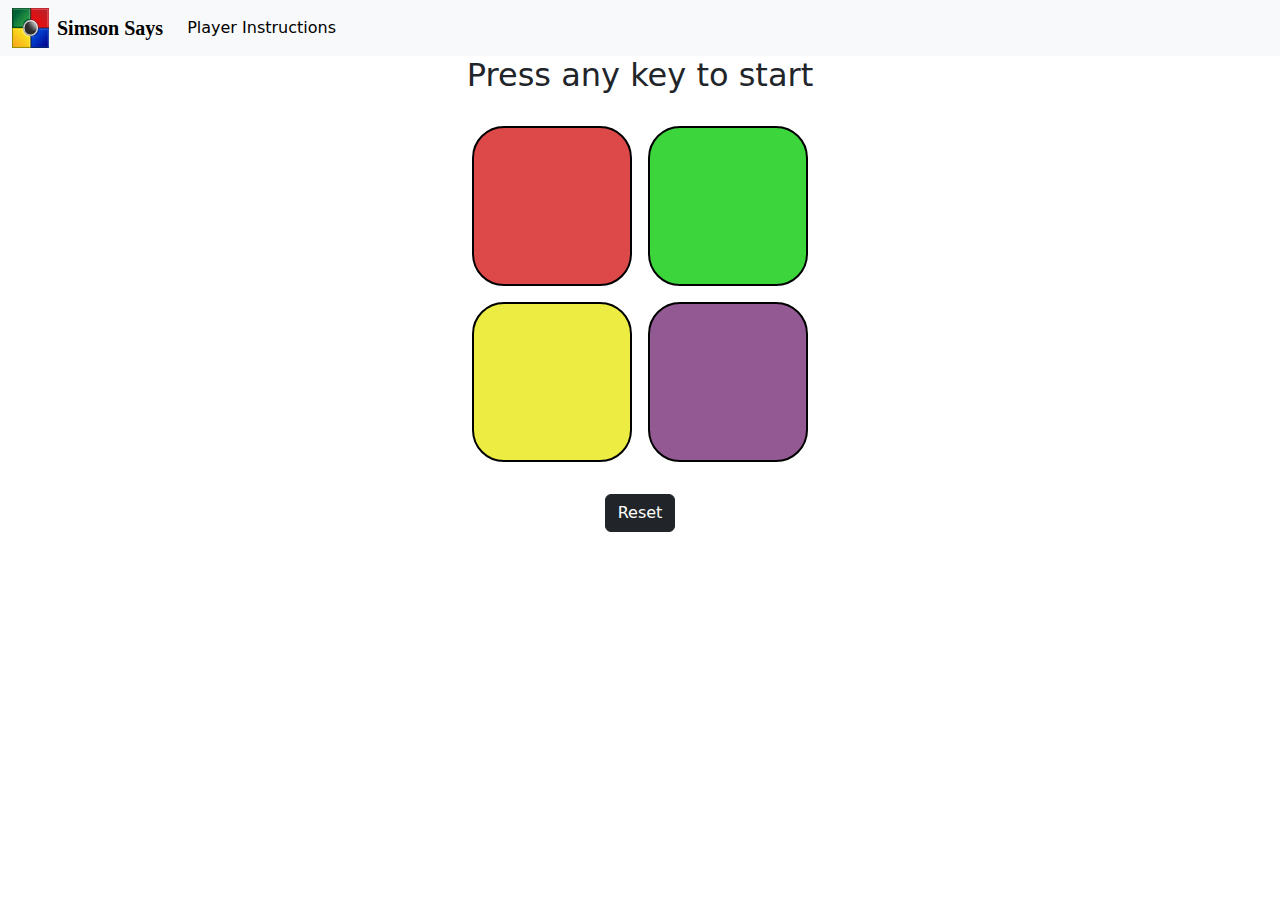
<file: index.html>
<!DOCTYPE html>
<html lang="en">

<head>
    <meta charset="UTF-8">
    <meta name="viewport" content="width=device-width, initial-scale=1.0">
    <title>Simon's Memory Quest</title>
    <link rel="icon" href="icon.jpg">
    <link rel="stylesheet" href="https://cdn.jsdelivr.net/npm/bootstrap@5.3.2/dist/css/bootstrap.min.css
    ">
    <link rel="stylesheet" href="style.css">

</head>

<body>
    
    <nav class="navbar navbar-expand-lg bg-body-tertiary">
        <div class="container-fluid">
            <img src="navbarLogo.jpg" id="navImage" alt="">
            <a class="navbar-brand"  id="navbarBrand"><b>Simson Says</b></a>
            <button class="navbar-toggler" type="button" data-bs-toggle="collapse"
                data-bs-target="#navbarSupportedContent" aria-controls="navbarSupportedContent" aria-expanded="false"
                aria-label="Toggle navigation">
                <span class="navbar-toggler-icon"></span>
            </button>
            <div class="collapse navbar-collapse" id="navbarSupportedContent">
                <ul class="navbar-nav me-auto mb-2 mb-lg-0">
                    <li class="nav-item">
                        <a class="nav-link active" aria-current="page" href="about.html" id="about">Player Instructions</a>
                    </li>
                </ul>
            </div>
        </div>
    </nav>
    <div class="container">
        <h2>Press any key to start</h2>
        <p id="correctGameseq"></p>
        <div id="boxes">
            <div class="first">
                <div class="box red" id="red">
                    <!-- red -->
                </div>
                <div class="box yellow" id="yellow">
                    <!-- yellow -->
                </div>
            </div>
            <div class="second">
                <div class="box green" id="green">
                    <!-- green -->
                </div>
                <div class="box purple" id="purple">
                    <!-- purple -->
                </div>
            </div>
        </div>
        <button type="button" class="btn btn-dark" id="resetBtn">Reset</button>
    </div>
    <script src="index.js"></script>
    <script src="https://cdn.jsdelivr.net/npm/bootstrap@5.3.2/dist/js/bootstrap.bundle.min.js
    "></script>
</body>

</html>
</file>
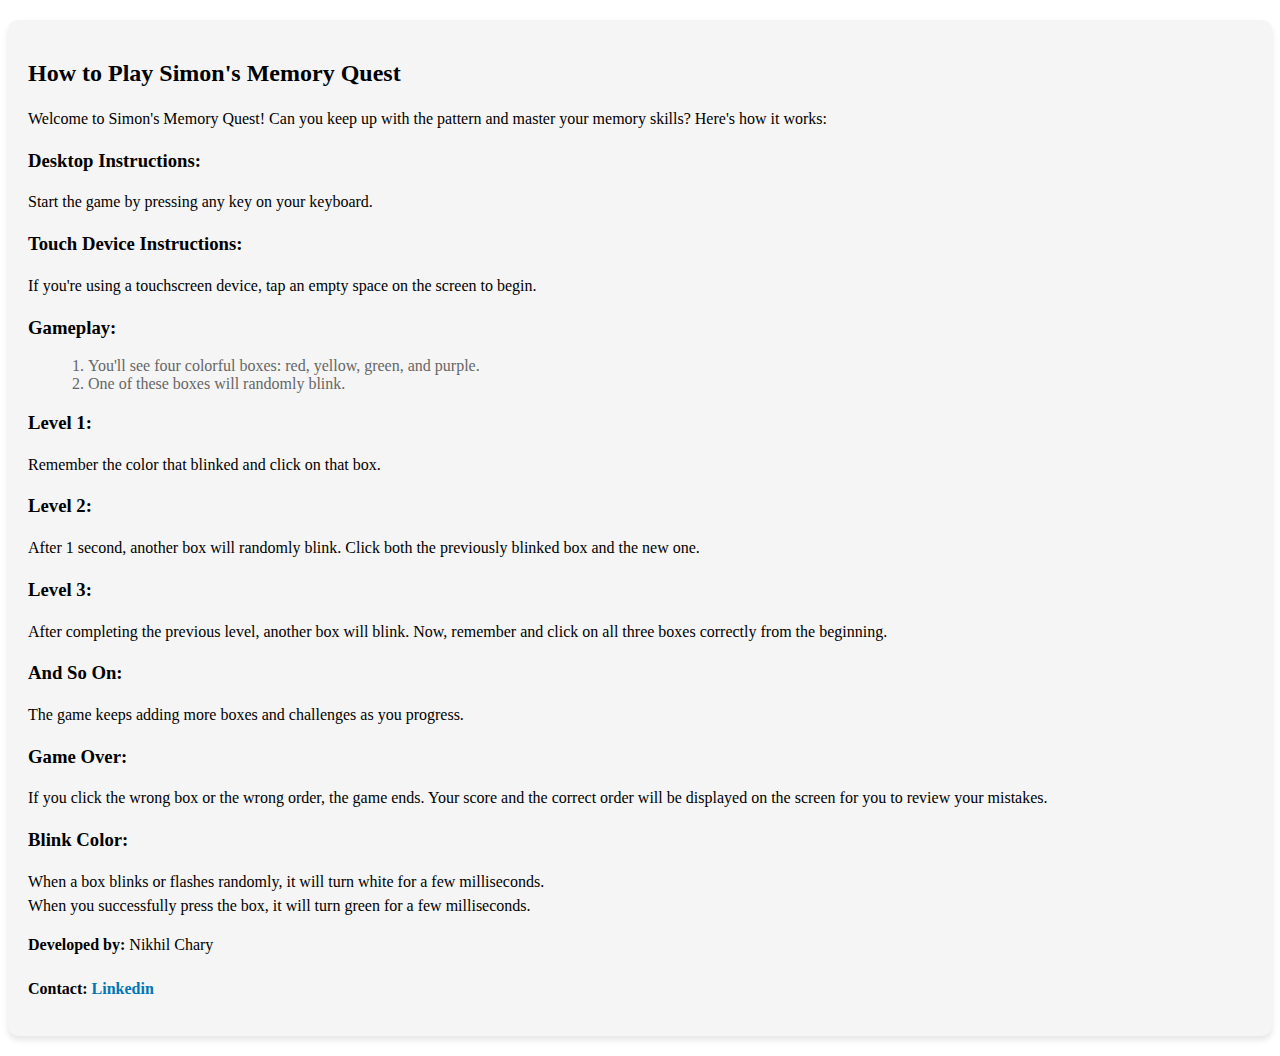
<file: about.html>
<!DOCTYPE html>
<html lang="en">

<head>
    <meta charset="UTF-8">
    <meta name="viewport" content="width=device-width, initial-scale=1.0">
    <title>Player Instructions</title>
    <link rel="icon" href="icon.jpg">
    <link rel="stylesheet" href="styleForAbout.css">
</head>

<body>
    <div id="instructions">
        <h2>How to Play Simon's Memory Quest</h2>
        <p>Welcome to Simon's Memory Quest! Can you keep up with the pattern and master your memory skills? Here's how
            it works:</p>

        <h3>Desktop Instructions:</h3>
        <p>Start the game by pressing any key on your keyboard.</p>

        <h3>Touch Device Instructions:</h3>
        <p>If you're using a touchscreen device, tap an empty space on the screen to begin.</p>

        <h3>Gameplay:</h3>
        <ol>
            <li>You'll see four colorful boxes: red, yellow, green, and purple.</li>
            <li>One of these boxes will randomly blink.</li>
        </ol>

        <h3>Level 1:</h3>
        <p>Remember the color that blinked and click on that box.</p>

        <h3>Level 2:</h3>
        <p>After 1 second, another box will randomly blink. Click both the previously blinked box and the new one.</p>

        <h3>Level 3:</h3>
        <p>After completing the previous level, another box will blink. Now, remember and click on all three boxes
            correctly from the beginning.</p>

        <h3>And So On:</h3>
        <p>The game keeps adding more boxes and challenges as you progress.</p>

        <h3>Game Over:</h3>
        <p>If you click the wrong box or the wrong order, the game ends. Your score and the correct order will be
            displayed on the screen for you to review your mistakes.</p>

        <h3>Blink Color:</h3>
        <p>When a box blinks or flashes randomly, it will turn white for a few milliseconds.
            <br>
            When you successfully press the box, it will turn green for a few milliseconds.
        </p>


        <p><strong>Developed by:</strong> Nikhil Chary</p>
        <p><strong>Contact:</strong> <a id="linkedin-link" href="https://www.linkedin.com/in/nikhil-chary-7b778b238/" target="_blank">Linkedin</a>
        </p>

    </div>
</body>

</html>
</file>
<file: style.css>
#navImage {
    width: 45px;
    height: 40px;
    padding-right: 8px;
}

.box {
    height: 10rem;
    width: 10rem;
    margin: 1rem 0.5rem 0 0.5rem;
    border: 2px solid black;
    border-radius: 2rem;
}

#correctGameseq {
    max-width: 100vw; /* Set a maximum width equal to the screen width */
    word-wrap: break-word; /* Allow long words to break and wrap */
  }
  
#navbarBrand{
    font-family:  Cambria, Cochin, Georgia, Times, 'Times New Roman', serif ;
}
#boxes {
    display: flex;
    justify-content: center;
}

body {
    text-align: center;
}

.red {
    background-color: #d95989;
    background-color: rgb(221, 73, 73);
}

.yellow {
    background-color: #f99b45;
    background-color: rgb(236, 236, 66);
}

.green {
    background-color: #63aac0;
    background-color: rgb(60, 214, 60);
}

.purple {
    background-color: #819ff9;
    background-color: rgb(146, 89, 146);
}

.gameflash {
    background-color: white;
}

.userflash {
    background-color: green;
}

#resetBtn {
    margin-top: 2rem;
}


@media screen and (max-width : 380px) {
    .box {
        height: 8rem;
        width: 8rem;
        margin: 0.8rem 0.4rem 0 0.4rem;
    }
    /* #navbarBrand{
        font-size: 17px;
    } */
    /* #navImage {
        width: 35px;
        height: 30px;
        padding-right: 5px;
    } */
    
}

@media screen and (max-width : 320px) {
    .box {
        height: 7rem;
        width: 7rem;
        margin: 0.6rem 0.3rem 0 0.3rem;
    }
    /* #navbarBrand{
        font-size: 16px;
    } */
    #navImage {
        width: 35px;
        height: 30px;
        padding-right: 5px;
    }
}
/* @media screen and (max-width : 300px){
    .navbar-toggler{
        display: none;
    }
} */
@media screen and (max-width : 275px) {
    .box {
        height: 5rem;
        width: 5rem;
        margin: 0.4rem 0.2rem 0 0.2rem;
    }

    #resetBtn {
        margin-top: 1rem;
    }

    #about {
        display: none;
    }
}
@media screen and (max-width : 245px) {
    #navbarBrand{
        font-size: 16px;
    }

}
</file>
<file: styleForAbout.css>
/* Style for the entire instructions section */
#instructions {
    background-color: #f5f5f5;
    padding: 20px;
    border-radius: 10px;
    box-shadow: 0 4px 6px rgba(0, 0, 0, 0.1);
    margin: 20px 0;
}

/* Style for individual paragraphs */
#instructions p {
    font-size: 16px;
    line-height: 1.5;
    margin-bottom: 15px;
}

/* Style for headers */
#instructions h2 {
    font-size: 24px;
    font-weight: bold;
    margin-bottom: 20px;
}

/* Style for ordered lists */
#instructions ol {
    list-style-type: decimal;
    margin-left: 20px;
}

/* Style for list items in ordered lists */
#instructions li {
    color: #666;
}

/* Style for specific links */
#linkedin-link {
    color: #0077B5;
    text-decoration: none;
    font-weight: bold;
}

#linkedin-link:hover {
    color: #004471;
}

/* Style for the "Blink Color" section */
#instructions p:nth-last-child(1) {
    margin-top: 20px;
}

/* Add some space between paragraphs */
#instructions p + p {
    margin-top: 10px;
}

#linkedin-link {
    color: #0077B5;
    text-decoration: none;
    font-weight: bold;
}

#linkedin-link:hover {
    color: #004471;
}
</file>
